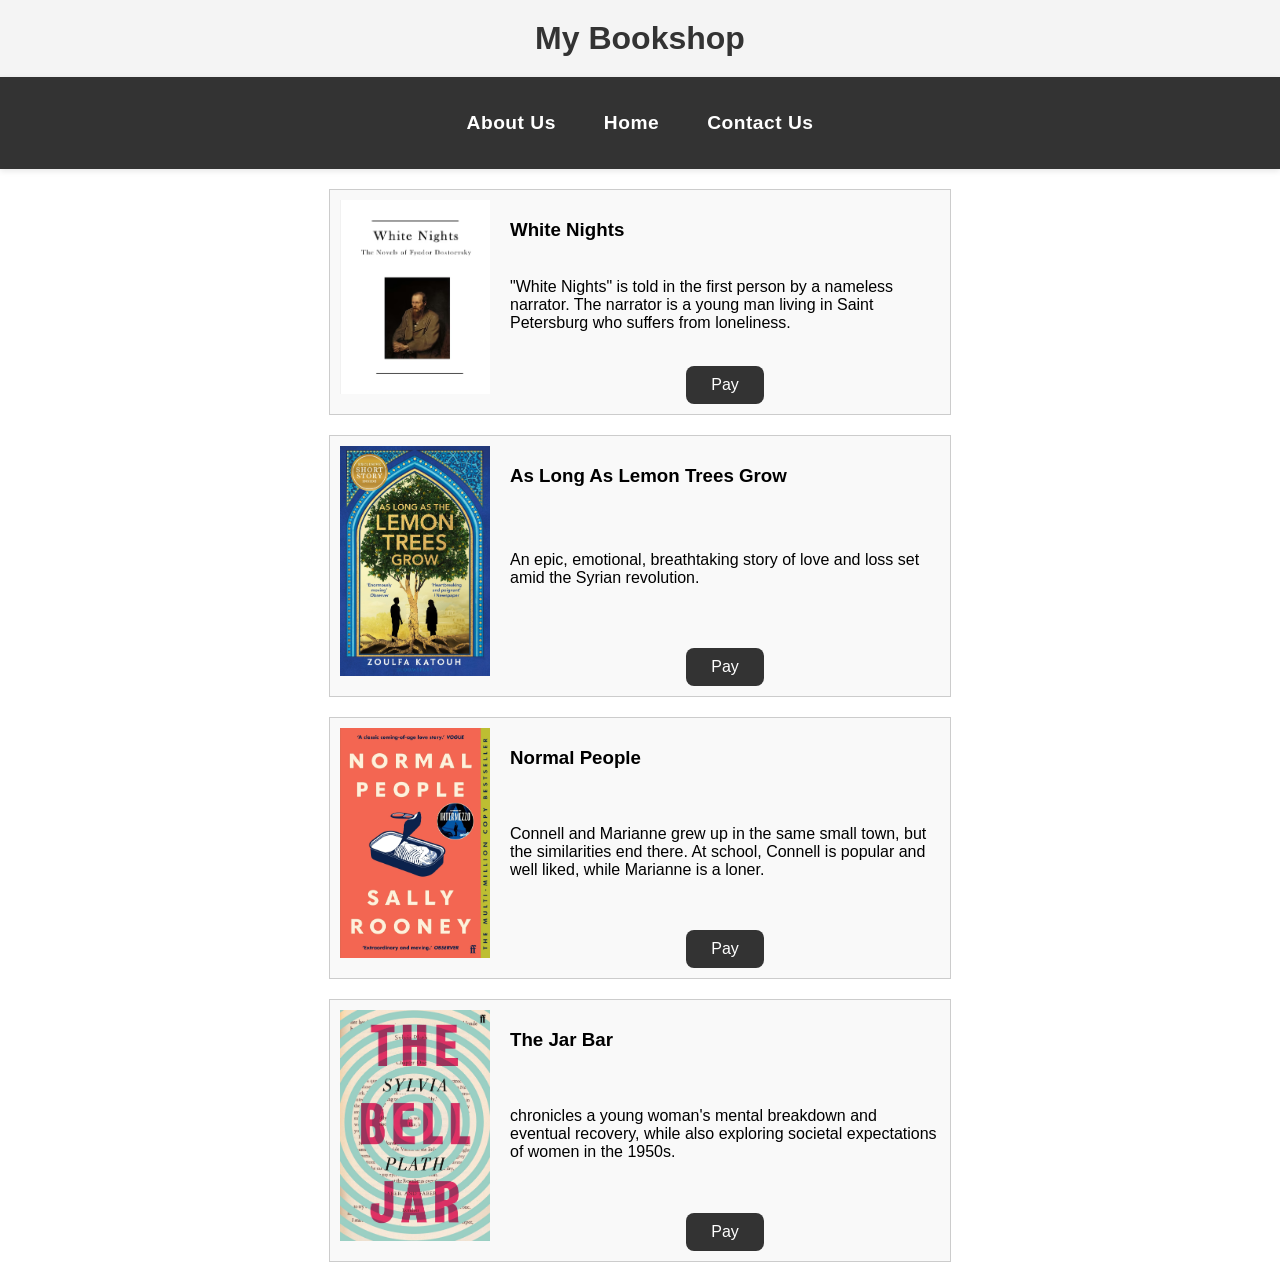
<file: index.html>
<!DOCTYPE html>
<html lang="en">
<head>
  <meta charset="UTF-8" >
  <meta name="viewport" content="width=device-width, initial-scale=1.0" >
  <title>Bookstore</title>
  <link rel="stylesheet" href="css/style.css" >
</head>
<body>

  <header class="site-title">
    <h1>My Bookshop</h1>
  </header>
  

  <!-- Navigation -->
  <nav class="navbar">
    <div class="nav-toggle" id="nav-toggle">☰</div>
    <ul class="nav-links" id="nav-links">
      <li><a href="#">About Us</a></li>
      <li><a href="index.html">Home</a></li>
      <li><a href="#">Contact Us</a></li>
    </ul>
  </nav>
  
  

  <section class="book-list">
    <!-- Book 1 -->
    <div class="book">
      <img src="images/book1.jpg" alt="Book 1" >
      <div class="book-info">
        <h3>White Nights</h3>
        <p>"White Nights" is told in the first person by a nameless narrator. The narrator is a young man living in Saint Petersburg who suffers from loneliness.</p>
        <button onclick="window.location.href='pay.html'">Pay</button>
      </div>
    </div>
  
    <!-- Book 2 -->
    <div class="book">
      <img src="images/book2.jpg" alt="Book 2" >
      <div class="book-info">
        <h3>As Long As Lemon Trees Grow</h3>
        <p>An epic, emotional, breathtaking story of love and loss set amid the Syrian revolution.</p>
        <button onclick="window.location.href='pay.html'">Pay</button>
      </div>
    </div>
  
    <!-- Book 3 -->
    <div class="book">
      <img src="images/book3.jpg" alt="Book 3" >
      <div class="book-info">
        <h3>Normal People</h3>
        <p>Connell and Marianne grew up in the same small town, but the similarities end there. At school, Connell is popular and well liked, while Marianne is a loner.</p>
        <button onclick="window.location.href='pay.html'">Pay</button>
      </div>
    </div>
  
    <!-- Book 4 -->
    <div class="book">
      <img src="images/book4.jpg" alt="Book 4" >
      <div class="book-info">
        <h3>The Jar Bar</h3>
        <p>chronicles a young woman's mental breakdown and eventual recovery, while also exploring societal expectations of women in the 1950s.</p>
        <button onclick="window.location.href='pay.html'">Pay</button>
      </div>
    </div>
  </section>
  
  <script src="js/index.js" defer></script>
</body>
</html>
</file>
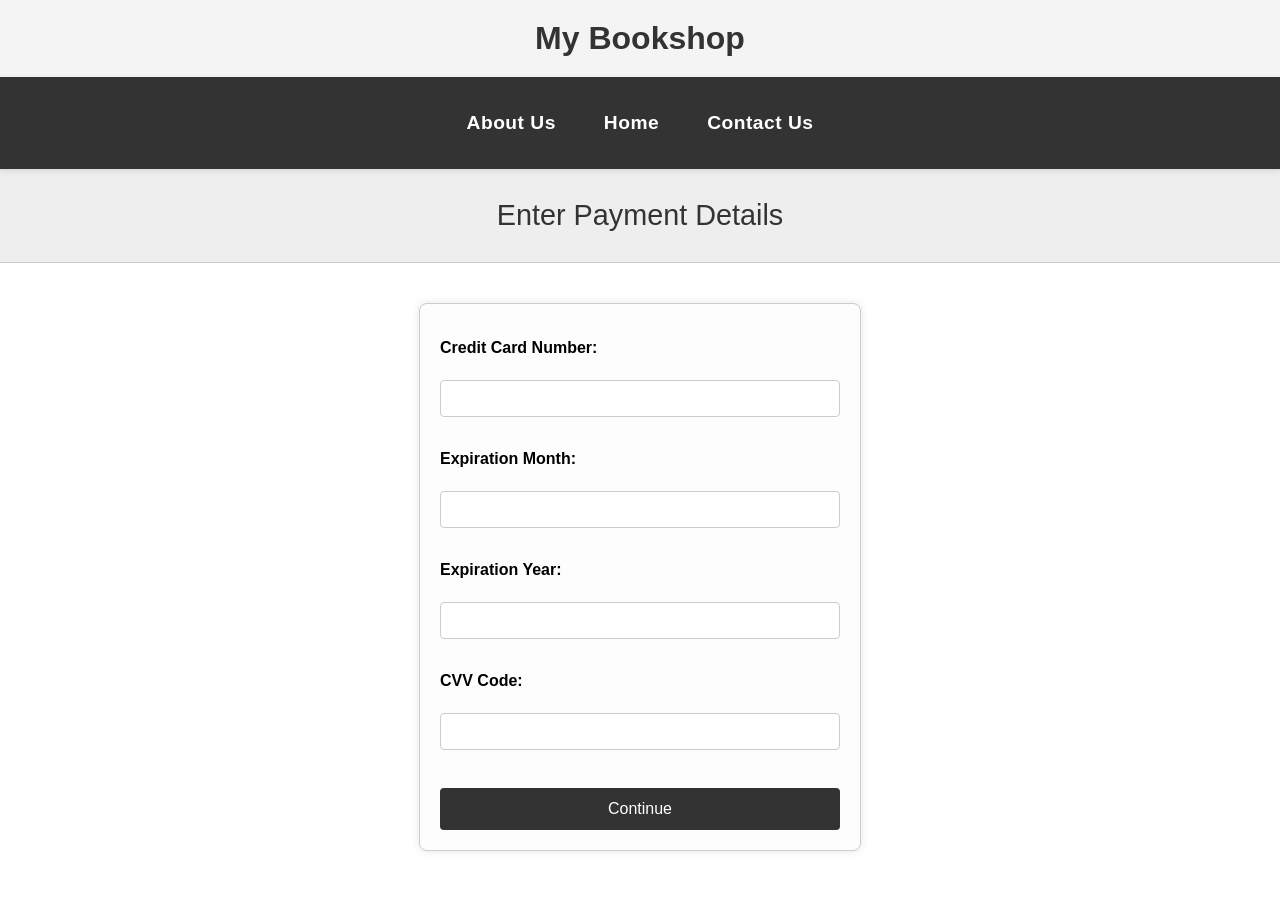
<file: pay.html>
<!DOCTYPE html>
<html lang="en">
<head>
  <meta charset="UTF-8">
  <title>Payment</title>
  <link rel="stylesheet" href="css/style.css">
</head>
<body>

    <header class="site-title">
        <h1>My Bookshop</h1>
      </header>
      <nav class="navbar">
        <div class="nav-toggle" id="nav-toggle">☰</div>
        <ul class="nav-links" id="nav-links">
            <li><a href="#">About Us</a></li>
            <li><a href="index.html">Home</a></li>
          <li><a href="#">Contact Us</a></li>
        </ul>
      </nav>
      
      

      <section class="page-heading">
        <h2>Enter Payment Details</h2>
      </section>
      
  <form id="payment-form">
    <label for="card-number">Credit Card Number:</label><br>
    <input type="text" id="card-number" required><br><br>

    <label for="exp-month">Expiration Month:</label><br>
<input list="months" id="exp-month" required>
<datalist id="months">
  <option value="1">
  <option value="2">
  <option value="3">
  <option value="4">
  <option value="5">
  <option value="6">
  <option value="7">
  <option value="8">
  <option value="9">
  <option value="10">
  <option value="11">
  <option value="12">
</datalist><br><br>



<label for="exp-year">Expiration Year:</label><br>
<input list="years" id="exp-year" required>
<datalist id="years">
  <option value="2025">
  <option value="2026">
  <option value="2027">
  <option value="2028">
  <option value="2029">
  <option value="2030">

</datalist><br><br>


    <label for="cvv">CVV Code:</label><br>
    <input type="text" id="cvv" required><br><br>

    <button type="submit">Continue</button>
  

  <div id="message"></div>
</form>
  <script src="js/pay.js" defer></script>
</body>
</html>
</file>
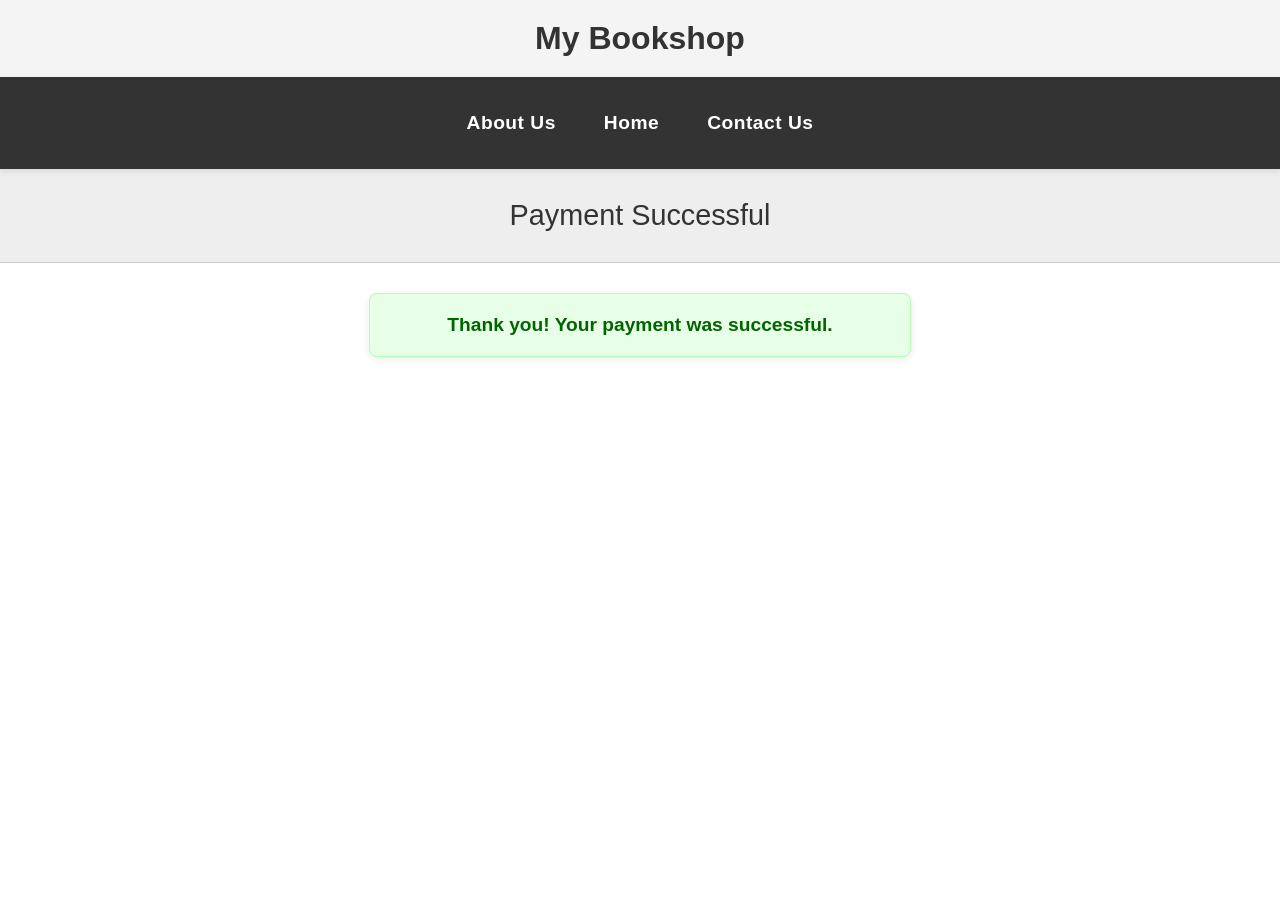
<file: success.html>
<!DOCTYPE html>
<html lang="en">
<head>
  <meta charset="UTF-8">
  <title>Payment Success</title>
  <link rel="stylesheet" href="css/style.css">
</head>
<body>
  <header class="site-title">
    <h1>My Bookshop</h1>
  </header>

  <nav class="navbar">
    <div class="nav-toggle" id="nav-toggle">☰</div>
    <ul class="nav-links" id="nav-links">
        <li><a href="#">About Us</a></li>
        <li><a href="index.html">Home</a></li>
      <li><a href="#">Contact Us</a></li>
    </ul>
  </nav>
  

  <section class="page-heading">
    <h2>Payment Successful</h2>
  </section>

  <div id="success-message">
    <!-- JavaScript will insert the message here -->
  </div>

  <script src="js/success.js" defer></script>
</body>
</html>
</file>
<file: css/style.css>
body {
    font-family: Arial, sans-serif;
    margin: 0;
    padding: 0;
  }
  
  nav {
    background-color: #333;
  }

  .site-title {
    background-color: #f4f4f4;
    padding: 20px 0;
    text-align: center;
  }
  
  .site-title h1 {
    margin: 0;
    font-size: 2em;
    color: #333;
  }
  .page-heading {
    background-color: #eee;
    text-align: center;
    padding: 30px 0;
    margin-top: 0;
    border-bottom: 1px solid #ccc;
  }
  
  .page-heading h2 {
    font-size: 1.8em;
    margin: 0;
    color: #333;
    font-weight: normal;
  }
  
  
  
  /* --- Shared styles (desktop) --- */
  .navbar {
    background-color: #333;
    color: white;
    padding: 1em 2em;
    display: flex;
    justify-content: center;
    align-items: center;
    position: relative;
    min-height: 60px; /* ⬅️ NEW: ensures height for nav toggle */
    box-shadow: 0 2px 6px rgba(0, 0, 0, 0.1);
  }
  

.nav-links {
  display: flex;
  gap: 3em;
  list-style: none;
  margin: 0 auto;
  padding: 0;
}

.nav-links li a {
  color: white;
  text-decoration: none;
  font-weight: 800;
  font-size: 1.2em;
  letter-spacing: 0.5px;
}

.nav-links li a:hover {
  text-decoration: underline;
}

/* Hide toggle by default (desktop) */
.nav-toggle {
  display: none;
  font-size: 1.5em;
  cursor: pointer;
  color: white;
}
@media (max-width: 600px) {
  .nav-toggle {
    display: block;
    position: absolute;
    top: 1em;
    left: 1em;
    z-index: 9999;
    font-size: 1.3em;
    padding: 0.5em;
    color: white;
    background-color: transparent;
    border: none;
  }

  .nav-links {
    display: none;
    flex-direction: column;
    align-items: center;
    text-align: center;
    width: 100%;
    background-color: #333;
    margin-top: 0.5em;
  }

  .nav-links.active {
    display: flex;
  }

  .nav-links li {
    width: 100%;
    padding: 0.6em 0;
    font-size: 1em;
  }

  .nav-links li a {
    display: block;
    width: 100%;
    color: white;
    text-decoration: none;
  }
}





  
  .book-list {
    display: flex;
    flex-wrap: wrap;
    padding: 20px;
    gap: 20px;
    justify-content: center;
  }
  
  .book {
    display: flex;
    flex-direction: row;
    border: 1px solid #ccc;
    padding: 10px;
    max-width: 600px;
    width: 100%;
    background-color: #f9f9f9;
  }
  
  .book img {
    width: 150px;
    height: auto;
    margin-right: 20px;
  }

  .book-info {
    display: flex;
    flex-direction: column;
    justify-content: space-between;
    margin-left: 20px;
  }
  
  .book button {
    padding: 8px 16px;
    background-color: #333;
    color: white;
    border: none;
    cursor: pointer;
  }

  .book-info button {
    width: auto;
    margin: 15px auto 0 auto;
    display: block;
    padding: 10px 25px;
    font-size: 1em;
    background-color: #333;
    color: #fff;
    border: none;
    border-radius: 8px;
    cursor: pointer;
    transition: background-color 0.3s ease, transform 0.2s ease;
  }
  
  .book-info button:hover {
    background-color: #555;
    transform: scale(1.05);
  }
  
  /* Responsive design */
  @media (max-width: 600px) {
    .book {
      flex-direction: column;
      align-items: center;
      text-align: center;
    }
  }
    .book img {
      margin: 0 0 10px 0;
    }
  

/* Payment form container */
form#payment-form {
  max-width: 400px;
  margin: 40px auto;
  padding: 20px;
  border: 1px solid #ccc;
  background-color: #fdfdfd;
  border-radius: 8px;
  box-shadow: 0 0 10px rgba(0, 0, 0, 0.1);
}

/* Label styling */
form#payment-form label {
  font-weight: bold;
  display: block;
  margin-top: 15px;
}


form#payment-form input,
form#payment-form select {
  width: 100%;
  padding: 10px;
  margin-top: 5px;
  box-sizing: border-box;
  border: 1px solid #ccc;
  border-radius: 4px;
}


form#payment-form button {
  margin-top: 20px;
  width: 100%;
  padding: 12px;
  background-color: #333;
  color: white;
  border: none;
  border-radius: 4px;
  font-size: 1em;
  cursor: pointer;
}

form#payment-form button:hover {
  background-color: #555;
}

#message {
  display: none;
  text-align: center;
  margin-top: 20px;
  font-weight: bold;
  color: #b00020; 
  background-color: #ffe6e6;
  border: 1px solid #ffcccc;
  padding: 10px 20px;
  border-radius: 6px;
  max-width: 400px;
  margin-left: auto;
  margin-right: auto;
}

#success-message {
  background-color: #e6ffe6;
  color: #006400;
  border: 1px solid #b3ffb3;
  padding: 20px;
  border-radius: 8px;
  font-size: 1.2em;
  font-weight: bold;
  text-align: center;
  max-width: 500px;
  margin: 30px auto;
  box-shadow: 0 2px 8px rgba(0, 100, 0, 0.1);
}
</file>
